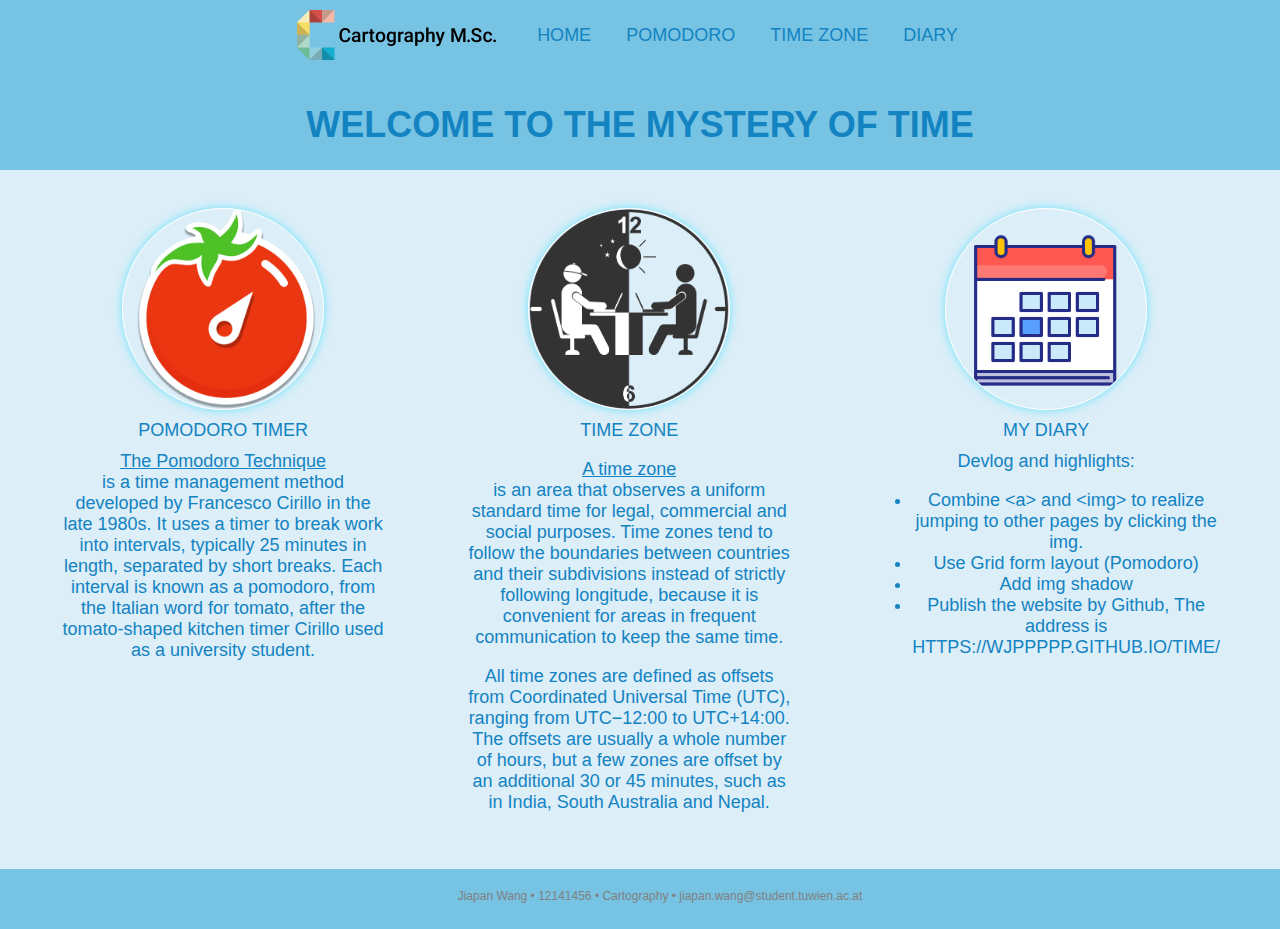
<file: index.html>
<!DOCTYPE html>
<html lang="en">
<head>
    <meta charset="UTF-8">
    <meta http-equiv="X-UA-Compatible" content="IE=edge">
    <meta name="viewport" content="width=device-width, initial-scale=1.0">
    <title>Time Secret</title>

    <link rel="stylesheet" href="CSS/style.css">
</head>
<body>
    <header>
        <nav>
            <ul>
                <li><a class="logo" href="index.html">Time secret</a></li>
                <li><a href="index.html">HOME</a></li>
                <li><a href="timer.html">pomodoro</a></li>
                <li><a href="timezone.html">Time Zone</a></li>
                <li><a href="diary.html">DIARY</a></li>
            </ul>
        </nav>
        <H1>Welcome to the mystery of time</H1>
    </header>

    <main>
        <section class="entrance">
            <figure>
                <a href="timer.html">
                    <img src="Image/pomodoro_logo.png" alt="pomodoro timer" width="200" height="200">
                    <figcaption>Pomodoro Timer</figcaption>
                </a>    
                <div class="entrance-intro">
                    <a class="text" href="https://en.wikipedia.org/wiki/Pomodoro_Technique">The Pomodoro Technique</a> is a time management method developed by Francesco Cirillo in the late 1980s.
                    It uses a timer to break work into intervals, typically 25 minutes in length, separated by short breaks. 
                    Each interval is known as a pomodoro, from the Italian word for tomato, after the tomato-shaped kitchen timer Cirillo used as a university student.
                </div>            
            </figure>
            <figure>
                <a href="timezone.html">
                    <img src="Image/timezone_logo.png" alt="Time Zone" width="200" height="200">
                    <figcaption>Time Zone</figcaption>
                </a>
                <div class="entrance-intro">
                    <p> <a class="text" href="https://en.wikipedia.org/wiki/Time_zone">A time zone</a>is an area that observes a uniform standard time for legal, commercial and social purposes. 
                    Time zones tend to follow the boundaries between countries and their subdivisions instead of strictly following longitude, 
                    because it is convenient for areas in frequent communication to keep the same time.
                    </p>
                    <p>
                    All time zones are defined as offsets from Coordinated Universal Time (UTC), ranging from UTC−12:00 to UTC+14:00. 
                    The offsets are usually a whole number of hours, but a few zones are offset by an additional 30 or 45 minutes, such as in India, South Australia and Nepal.
                    </p>
                </div>
            </figure>
            <figure>
                <a href="diary.html">
                    <img src="Image/diary_logo.png" alt="My Diary" width="200" height="200">
                    <figcaption>My Diary</figcaption>
                </a>
                <div class="entrance-intro">
                    Devlog and highlights:
                    <ul>
                        <li>Combine &lt;a&gt; and &lt;img&gt; to realize jumping to other pages by clicking the img.</li>
                        <li>Use Grid form layout (Pomodoro)</li>
                        <li>Add img shadow</li>
                        <li>Publish the website by Github, The address is <a href="https://wjppppp.github.io/Time/">https://wjppppp.github.io/Time/</a></li>
                    </ul>
                </div>
            </figure>
        </section>        
    </main>

    <footer>
        Jiapan Wang • 12141456 • Cartography • jiapan.wang@student.tuwien.ac.at
    </footer>
</body>
</html>
</file>
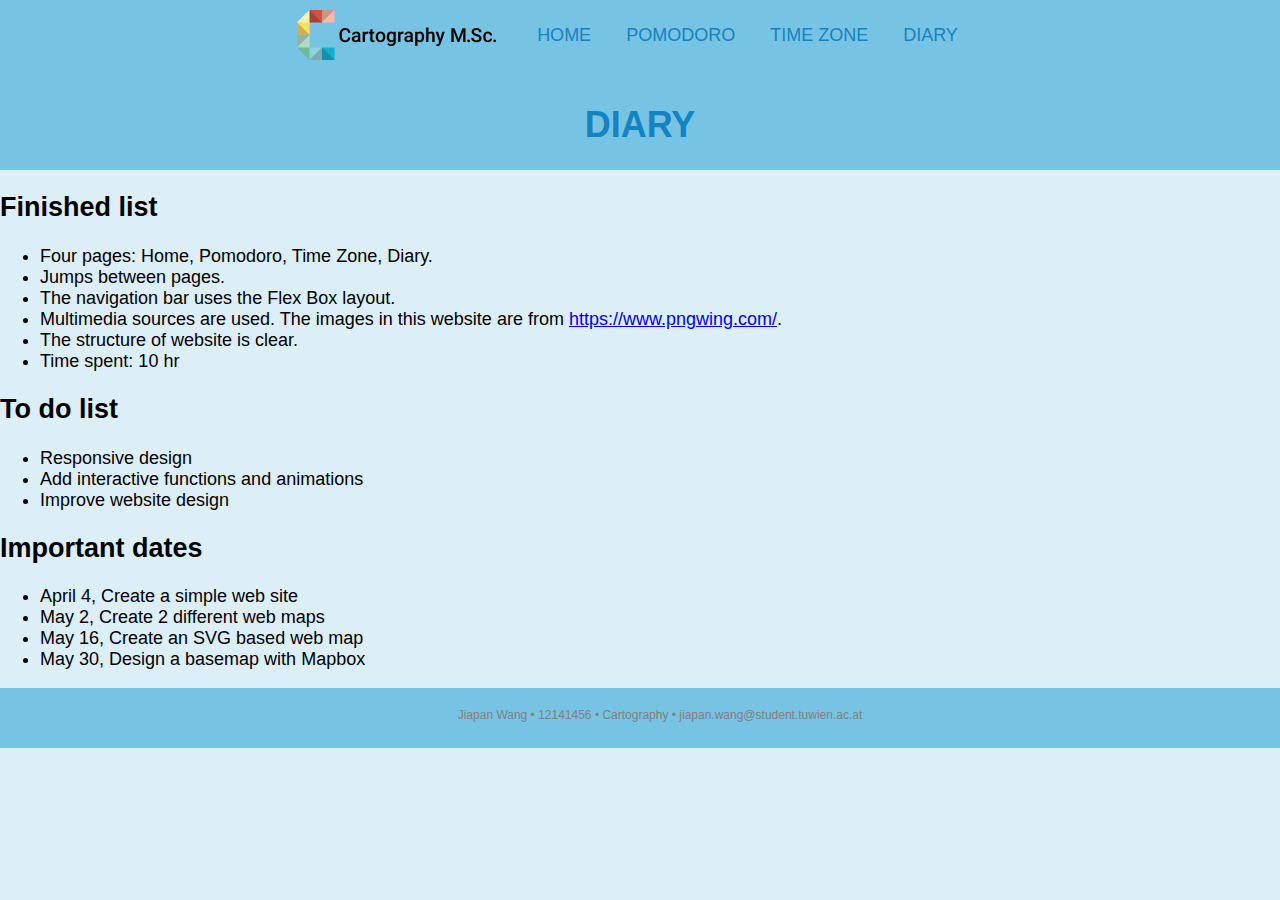
<file: diary.html>
<!DOCTYPE html>
<html lang="en">
<head>
    <meta charset="UTF-8">
    <meta http-equiv="X-UA-Compatible" content="IE=edge">
    <meta name="viewport" content="width=device-width, initial-scale=1.0">
    <title>Devlog</title>

    <link rel="stylesheet" href="CSS/style.css">
</head>
<body>
    <header>
        <nav>
            <ul>
                <li><a class="logo" href="index.html">Time secret</a></li>
                <li><a href="index.html">HOME</a></li>
                <li><a href="timer.html">pomodoro</a></li>
                <li><a href="timezone.html">Time Zone</a></li>
                <li><a href="diary.html">DIARY</a></li>
            </ul>
        </nav>
        <H1>DIARY</H1>
    </header>

    <main>
        <h2>Finished list</h2>
        <ul>
            <li>Four pages: Home, Pomodoro, Time Zone, Diary.</li>
            <li>Jumps between pages.</li>
            <li>The navigation bar uses the Flex Box layout.</li>
            <li>Multimedia sources are used. The images in this website are from <a href="https://www.pngwing.com/">https://www.pngwing.com/</a>.</li>
            <li>The structure of website is clear.</li>
            <li>Time spent: 10 hr</li>
        </ul>
        <h2>To do list</h2>  
        <ul>
            <li>Responsive design</li>
            <li>Add interactive functions and animations</li>
            <li>Improve website design</li>
        </ul>
        <h2>Important dates</h2>
        <ul>
            <li>April 4, Create a simple web site</li>
            <li>May 2, Create 2 different web maps</li>
            <li>May 16, Create an SVG based web map</li>
            <li>May 30, Design a basemap with Mapbox</li>
        </ul>
    </main>

    <footer>
        Jiapan Wang • 12141456 • Cartography • jiapan.wang@student.tuwien.ac.at
    </footer>
</body>
</html>
</file>
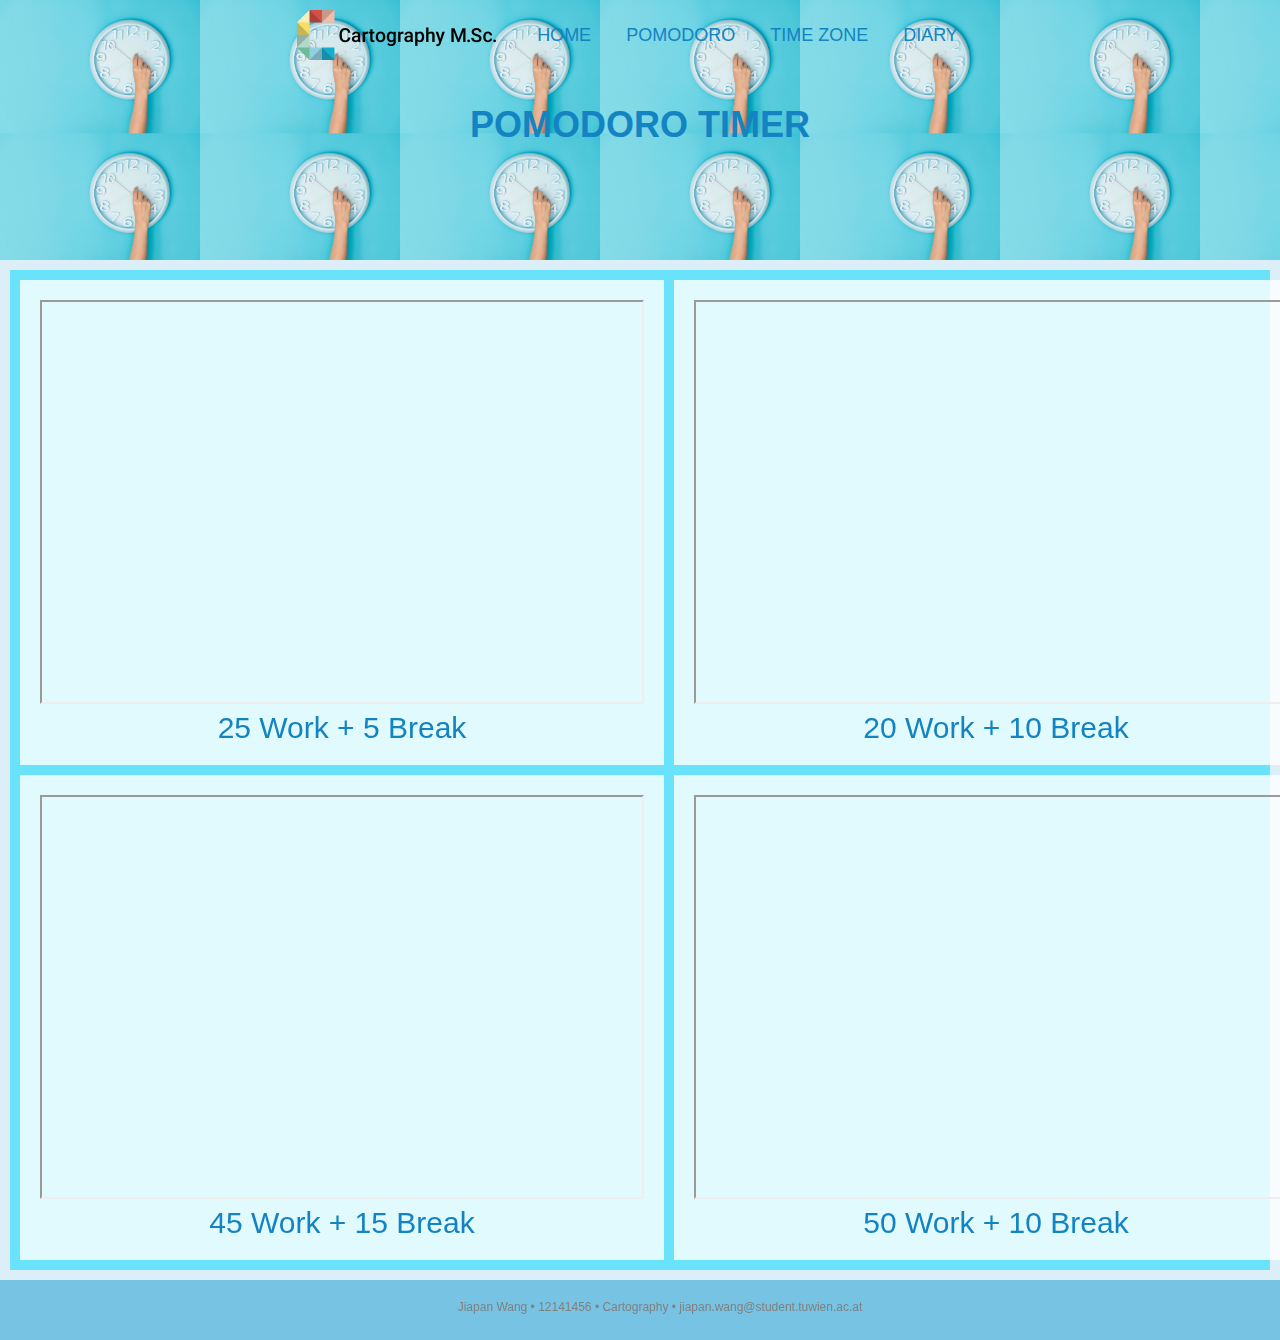
<file: timer.html>
<!DOCTYPE html>
<html lang="en">

<head>
    <meta charset="UTF-8">
    <meta http-equiv="X-UA-Compatible" content="IE=edge">
    <meta name="viewport" content="width=device-width, initial-scale=1.0">
    <title>Pomodoro Timer</title>

    <link rel="stylesheet" href="CSS/style.css">
</head>

<body>
    <header class="timer-header">
        <nav>
            <ul>
                <li><a class="logo" href="index.html">Time secret</a></li>
                <li><a href="index.html">HOME</a></li>
                <li><a href="timer.html">pomodoro</a></li>
                <li><a href="timezone.html">Time Zone</a></li>
                <li><a href="diary.html">DIARY</a></li>
            </ul>
        </nav>
        <H1>pomodoro TIMER</H1>
    </header>

    <main>
        <section class="timer">
            <div class="grid-container">
                <div class="grid-item">
                    <iframe width="600" height="400"
                        src="https://www.youtube.com/embed/tgbNymZ7vqY?playlist=1znjHDiqBk8&loop=1">
                    </iframe>
                    <p>25 Work + 5 Break</p>                    
                </div>
                <div class="grid-item">
                    <iframe width="600" height="400"
                        src="https://www.youtube.com/embed/tgbNymZ7vqY?playlist=7TI3F7phY2M&loop=1">
                    </iframe>
                    <p>20 Work + 10 Break</p>                    
                </div>
                <div class="grid-item">
                    <iframe width="600" height="400"
                        src="https://www.youtube.com/embed/tgbNymZ7vqY?playlist=wcjwwML3CkQ&loop=1">
                    </iframe>
                    <p>45 Work + 15 Break</p>                    
                </div>
                <div class="grid-item">
                    <iframe width="600" height="400"
                        src="https://www.youtube.com/embed/tgbNymZ7vqY?playlist=ER-q3x5u29Q&loop=1">
                    </iframe>
                    <p>50 Work + 10 Break</p>                    
                </div>
            </div>
        </section>
    </main>

    <footer>
        Jiapan Wang • 12141456 • Cartography • jiapan.wang@student.tuwien.ac.at
    </footer>
</body>

</html>
</file>
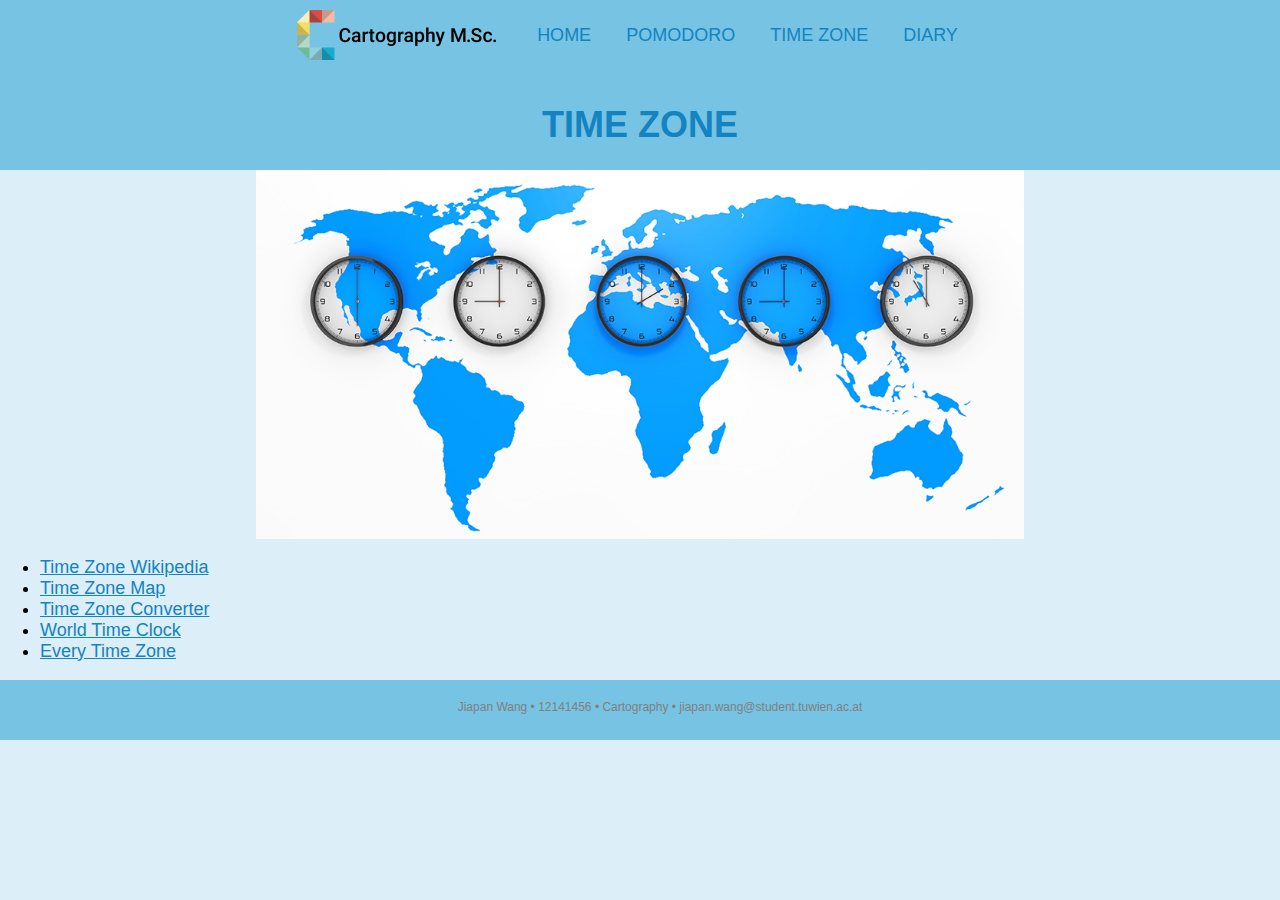
<file: timezone.html>
<!DOCTYPE html>
<html lang="en">
<head>
    <meta charset="UTF-8">
    <meta http-equiv="X-UA-Compatible" content="IE=edge">
    <meta name="viewport" content="width=device-width, initial-scale=1.0">
    <title>Time Zone</title>

    <link rel="stylesheet" href="CSS/style.css">
</head>
<body>
    <header>
        <nav>
            <ul>
                <li><a class="logo" href="index.html">Time secret</a></li>
                <li><a href="index.html">HOME</a></li>
                <li><a href="timer.html">pomodoro</a></li>
                <li><a href="timezone.html">Time Zone</a></li>
                <li><a href="diary.html">DIARY</a></li>
            </ul>
        </nav>
        <H1>Time zone</H1>
    </header>

    <main>
        <section>
           <img src="Image/timezones.jpg" alt="time zones" width="800">
        </section>        
        <section class="time-zone-link">
            <ul>
                <li>
                    <a href="https://en.wikipedia.org/wiki/Time_zone">Time Zone Wikipedia</a>
                </li>
                <li>
                    <a href="https://www.timeanddate.com/time/map/">Time Zone Map</a>
                </li>
                <li>
                    <a href="https://dateful.com/time-zone-converter">Time Zone Converter</a>
                </li>
                <li>
                    <a href="https://24timezones.com/#/map">World Time Clock</a>
                </li>
                <li>
                    <a href="https://everytimezone.com/?t=6248e380,5cd">Every Time Zone</a>
                </li>                
            </ul>
        </section>
    </main>

    <footer>
        Jiapan Wang • 12141456 • Cartography • jiapan.wang@student.tuwien.ac.at
    </footer>
</body>
</html>
</file>
<file: CSS/style.css>
/* no paddings or margins for page, use full height */
html {
    margin: 0;
    padding: 0;
    height: 100%;
    font-family: Helvetica, Arial, sans-serif;
    font-size: 18px;
}

body {
    background: #dceef8;
    box-sizing: border-box;
    display: flex;
    flex-direction: column;
    margin: 0;
    min-height: 100%;
}

/* Header and Navigator */
header {
    padding: 10px;
    /* background-color: #69e3fb; */
    background-color: #77c3e3;
    color: #1383c2;
    height: 150px;
    text-align: center;
    text-transform: uppercase;
}

header nav {
    margin: 0;
    padding: 0;
}

header nav ul {
    padding: 0;
    margin-top: 0px;
    list-style-type: none;
}

header nav li {
    display: inline-block;
    margin: 10px 20px 0 0;
}

header nav a {
    font-size: 18px;
    padding: 5px;
    color: #1383c2;
    text-decoration: none;

}

header nav a:hover {
    color: gray;
}

header nav a.logo {
    /* background-color: red; */
    background-image: url("../Image/cartomaster-logo.png");
    background-size: 200px;
    background-repeat: no-repeat;
    display: inline-block;
    height: 50px;
    text-indent: -9999999999px;
    /*remove the text*/
    width: 200px;
    position: relative;
    top: -10px;
}

.timer-header {
    background-image: url(../Image/timer_header.jpg);
    /* background-repeat: no-repeat; */
    background-size: 200px;
    height: 240px;
}

/* Home Page Imgs*/
.entrance {
    /* background-color: #a6e3f5; */
    /* margin: 10px 0 10px 0; */
    padding: 20px;
    display: flex;
    flex-direction: row;
}

.entrance figure, .entrance figure a {
    display: inline-block;
    text-align: center;
    color: #1383c2;
    text-transform: uppercase;
    text-decoration: none;
    width: 100%;
}

.entrance figure img {
    margin-bottom: 10px;
    border: 1px solid white;
    border-radius: 50%;
    box-shadow: #69e3fb 0 0 10px;
    width: 200px;
}

.entrance figure div.entrance-intro {
    margin-top: 10px;
    text-transform: none;
}

.entrance figure a.text{ 
    padding: 0;
    margin: 0;
    text-transform: none;
    text-decoration: underline;
}
a.text:hover {
    color: gray;
}

/* Pomodoro page grid*/
.grid-container {
    margin: 10px;
    display: grid;
    grid-template-columns: auto auto;
    background-color: #69e3fb;
    gap: 10px;
    padding: 10px;
}

.grid-item {
    background-color: rgba(255, 255, 255, 0.8);
    /* border: 1px solid rgba(0, 0, 0, 0.8); */
    padding: 20px;
    font-size: 30px;
    text-align: center;
}

.grid-item p {
    margin: 0;
    padding: 0;
    color: #1383c2;
}

/* time zone page */
section img {
    display: block;
    width: 60%;
    /* margin: auto; */
    margin-left: auto;
    margin-right: auto;
}

.time-zone-link a {
    color: #1383c2;
}
.time-zone-link a:hover {
    color: white;
    text-decoration: none;
}

/*footer*/
footer {
    /* position: absolute; */
    color: gray;
    bottom: 0;
    width: 100%;
    height: 20px;    /* height of the footer */
    padding: 20px;
    background-color: #77c3e3;
    font-size: 12px;
    text-align: center;
}
</file>
